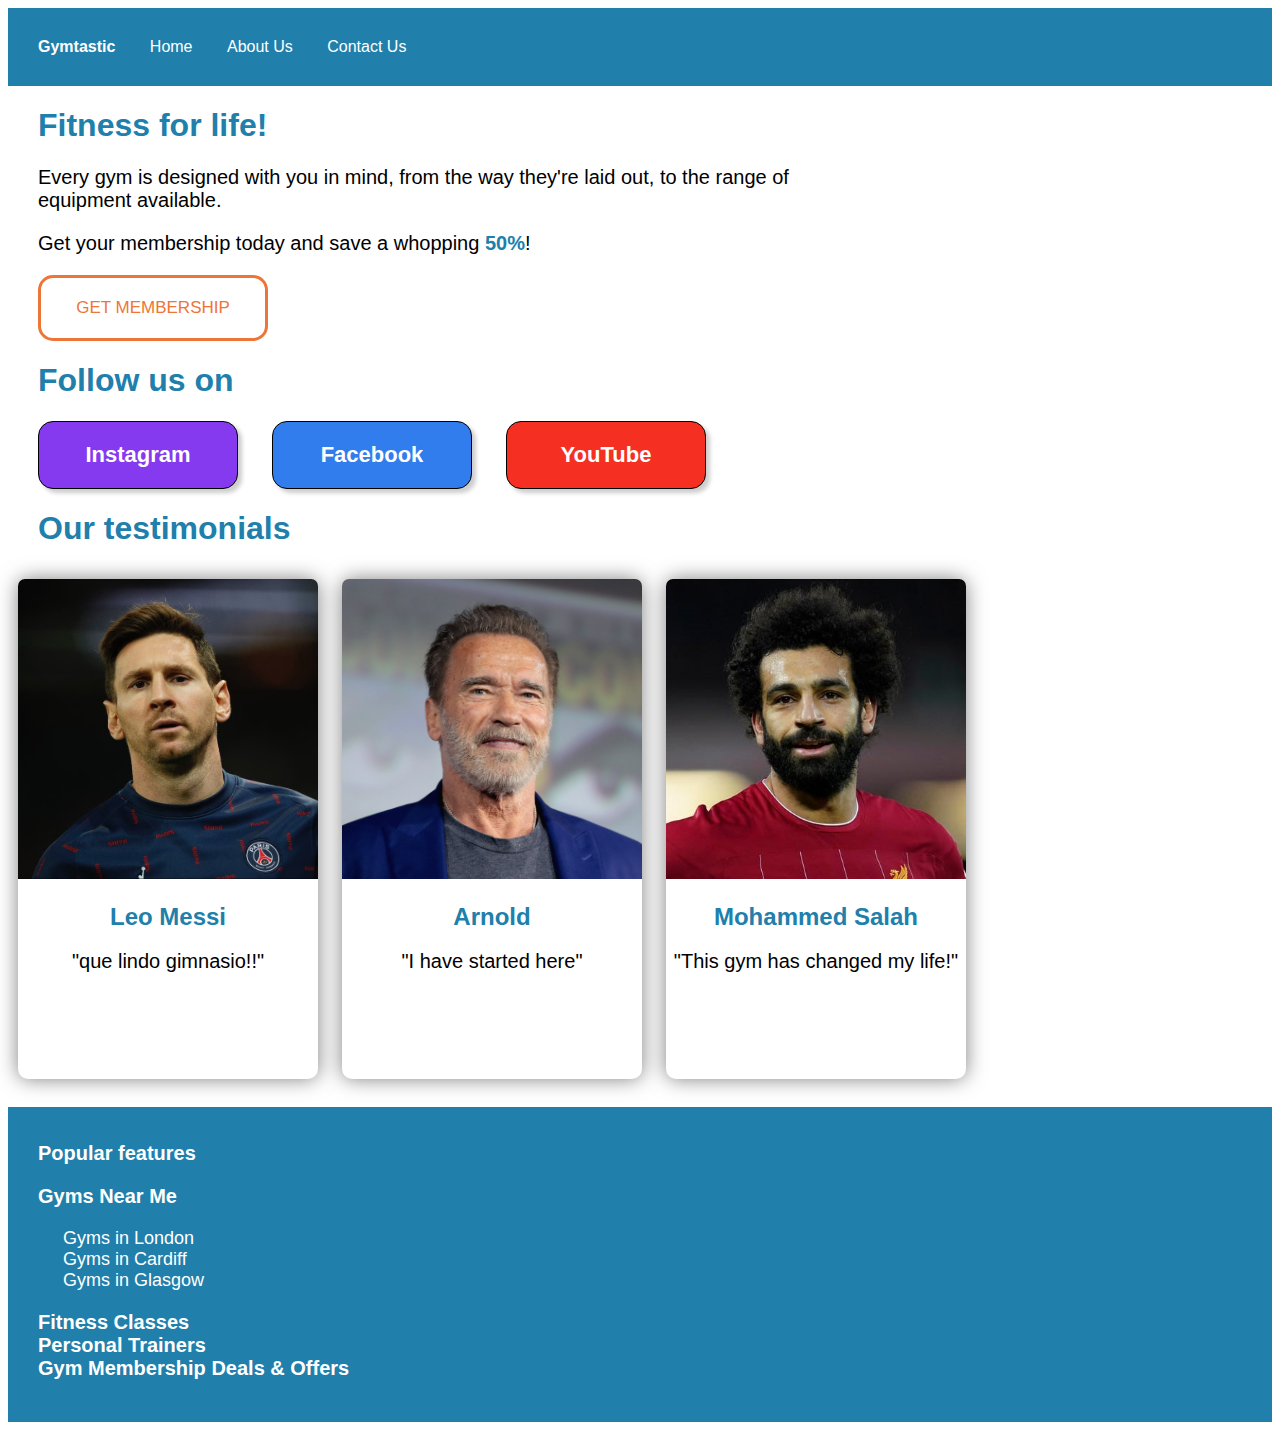
<file: index.html>
<!DOCTYPE html>
<html lang="en">
  <head>
    <meta charset="UTF-8" />
    <meta http-equiv="X-UA-Compatible" content="IE=edge" />
    <meta name="viewport" content="width=device-width, initial-scale=1.0" />
    <title>Gymtastic</title>
    <link rel="stylesheet" href="style.css" />
  </head>
  <body>
    <!-- I divided my page into 3 parts the header, sections (main) & the footer -->
    <!-- in the header we have the nav part -->
    <header>
      <span class="logo">Gymtastic</span>
      <span class="header">Home</span>
      <span class="header"><a href="aboutus.html">About Us</a></span>
      <span class="header">Contact Us</span>
    </header>
    <h1>Fitness for life!</h1>
    <p>
      Every gym is designed with you in mind, from the way they're laid out, to
      the range of <br />
      equipment available.
    </p>
    <p>
      Get your membership today and save a whopping
      <span class="discount">50%</span>!
    </p>
    <!-- it should be <a> tags here but i tried to
       use the button thinking that I won't link the page to different pages 
      but after the extra job we had to do I have -->
    <form action="">
      <button>GET MEMBERSHIP</button>
      <h1>Follow us on</h1>
      <section>
        <button class="social1">
          <a href="https://www.instagram.com/gymtasticsgymclub/?hl=en"
            >Instagram</a
          >
        </button>
        <button class="social2">
          <a href="https://www.facebook.com/britishgymnastics">Facebook</a>
        </button>
        <button class="social3">
          <a href="https://www.youtube.com/channel/UCzEeNI2rk3hwoo-M4HKRjSg"
            >YouTube</a
          >
        </button>
      </section>
      <h1>Our testimonials</h1>
      <section>
        <div class="testimonial">
          <img src="messi2.png" alt="Messi" />
          <h2>Leo Messi</h2>
          <p>"que lindo gimnasio!!"</p>
        </div>
        <div class="testimonial">
          <img src="arnold2.png" alt="Arnold Schwarzenegger" />
          <h2>Arnold</h2>
          <p>"I have started here"</p>
        </div>
        <div class="testimonial">
          <img src="mo2.png" alt="Mohammed Salah" />
          <h2>Mohammed Salah</h2>
          <p>"This gym has changed my life!"</p>
        </div>
      </section>
      <br />
    </form>
    <footer>
      <h3>Popular features</h3>
      <p class="info">Gyms Near Me</p>
      <ul>
        <li>Gyms in London</li>
        <li>Gyms in Cardiff</li>
        <li>Gyms in Glasgow</li>
      </ul>
      <p class="info">
        Fitness Classes <br />
        Personal Trainers <br />
        Gym Membership Deals & Offers
      </p>
    </footer>
  </body>
</html>
</file>
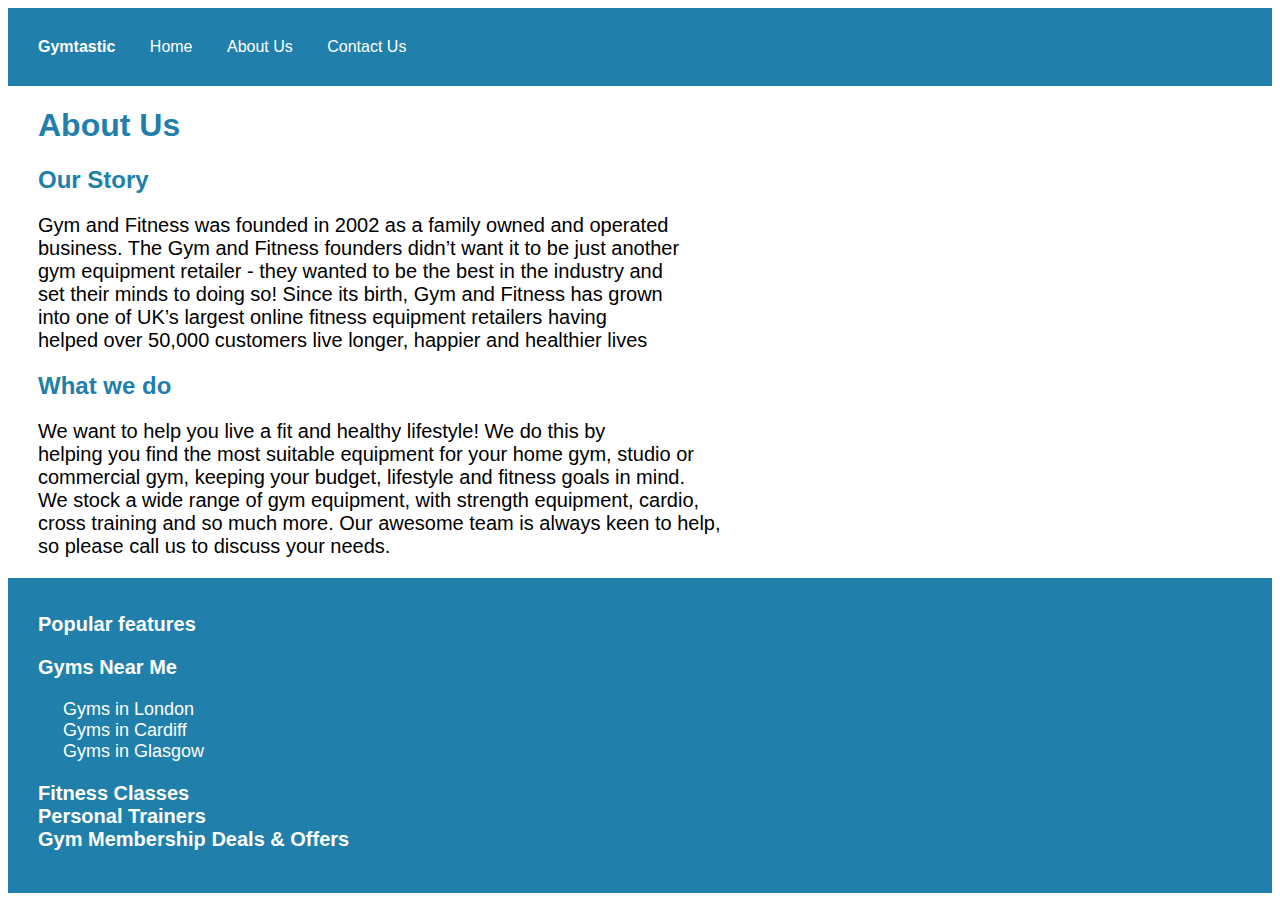
<file: aboutus.html>
<!DOCTYPE html>
<html lang="en">
  <head>
    <meta charset="UTF-8" />
    <meta http-equiv="X-UA-Compatible" content="IE=edge" />
    <meta name="viewport" content="width=device-width, initial-scale=1.0" />
    <title>About Us</title>
    <link rel="stylesheet" href="style.css" />
  </head>
  <body>
    <header>
      <span class="logo"><a href="index.html">Gymtastic</a></span>
      <span class="header">Home</span>
      <span class="header">About Us</span>
      <span class="header">Contact Us</span>
    </header>
    <h1>About Us</h1>
    <!-- this page is "About Us" and it supposed to discribe the gym and its story -->
    <h2>Our Story</h2>
    <p>
      Gym and Fitness was founded in 2002 as a family owned and operated <br />
      business. The Gym and Fitness founders didn’t want it to be just
      another<br />
      gym equipment retailer - they wanted to be the best in the industry and<br />
      set their minds to doing so! Since its birth, Gym and Fitness has grown<br />
      into one of UK’s largest online fitness equipment retailers having<br />
      helped over 50,000 customers live longer, happier and healthier lives
    </p>
    <h2>What we do</h2>
    <p>
      We want to help you live a fit and healthy lifestyle! We do this by<br />
      helping you find the most suitable equipment for your home gym, studio
      or<br />
      commercial gym, keeping your budget, lifestyle and fitness goals in
      mind.<br />
      We stock a wide range of gym equipment, with strength equipment,
      cardio,<br />
      cross training and so much more. Our awesome team is always keen to
      help,<br />
      so please call us to discuss your needs.
    </p>
    <footer>
      <h3>Popular features</h3>
      <p class="info">Gyms Near Me</p>
      <ul>
        <li>Gyms in London</li>
        <li>Gyms in Cardiff</li>
        <li>Gyms in Glasgow</li>
      </ul>
      <p class="info">
        Fitness Classes <br />
        Personal Trainers <br />
        Gym Membership Deals & Offers
      </p>
    </footer>
  </body>
</html>
</file>
<file: style.css>
header {
  background-color: #207fab;
  padding: 30px;
  color: white;
  font-family: arial;
}
.logo {
  font-weight: 700;
  margin-right: 15px;
}
.header {
  margin: 15px;
}
h1,
h2 {
  color: #207fab;
  font-family: arial;
  font-weight: 700;
  margin-left: 30px;
}
.discount {
  color: #207fab;
  font-weight: 800;
}
p {
  font-family: arial;
  margin-left: 30px;
  font-size: 20px;
}
/* Here we have the properties for each button except the color and some other features */
button {
  border: 3px solid;
  border-color: #ed7637;
  color: #ed7637;
  background-color: white;
  font-weight: 400;
  padding: 20px;
  width: 230px;
  font-size: 17px;
  margin-left: 30px;
  border-radius: 15px;
  cursor: pointer;
}
/* the common rule for the social buttons */
section button {
  border: 1px solid;
  border-color: black;
  color: white;
  font-weight: 700;
  font-size: 22px;
  width: 200px;
  box-shadow: 4px 4px 4px rgba(0, 0, 0, 0.2);
}
/* every button now has his own color */
.social1 {
  background-color: #853af0;
}
.social2 {
  background-color: #327ded;
}
.social3 {
  background-color: #f53022;
}
/* the footer is supposed to be simmilar to the header except the hight and the contents */
footer {
  background-color: #207fab;
  height: 300px;
  color: white;
  font-family: arial;
  padding-top: 15px;
  padding-left: 15px;
}
.info {
  font-weight: 700;
}
ul {
  list-style-type: none;
  font-size: large;
}
h3 {
  margin-left: 15px;
  font-size: 20px;
}
footer p {
  margin-left: 15px;
}
a {
  color: white;
  text-decoration: none;
}
button:hover {
  box-shadow: 0 0 20px rgba(0, 0, 0, 0.5);
}
.testimonial {
  height: 500px;
  width: 300px;
  margin: 10px;
  border-radius: 10px;
  box-shadow: 0 0 20px rgba(0, 0, 0, 0.5);
  display: inline-block;
  text-align: center;
}
img {
  height: 300px;
  width: 300px;
  border-top-left-radius: 7px;
  border-top-right-radius: 7px;
}
.testimonial p {
  margin: 0px;
  padding: 0px;
}
.testimonial h2 {
  margin-left: 0px;
}
</file>
